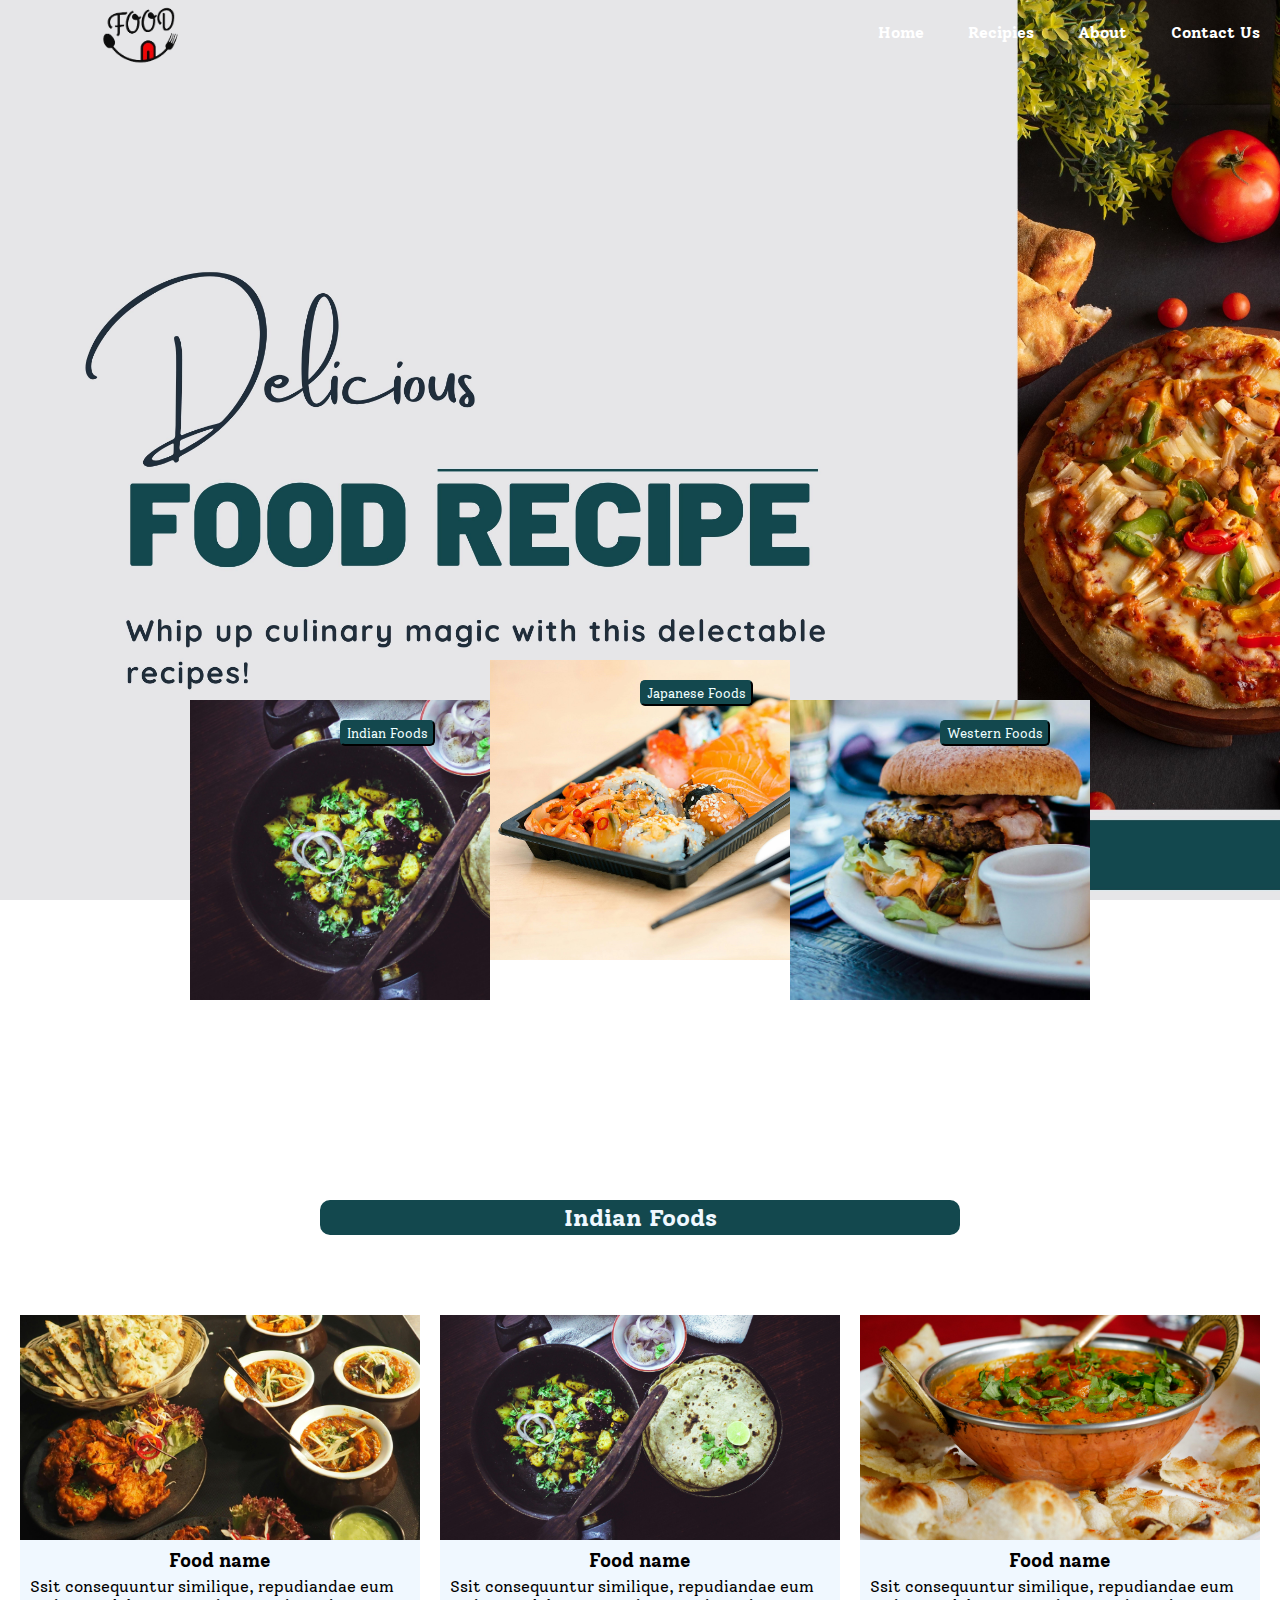
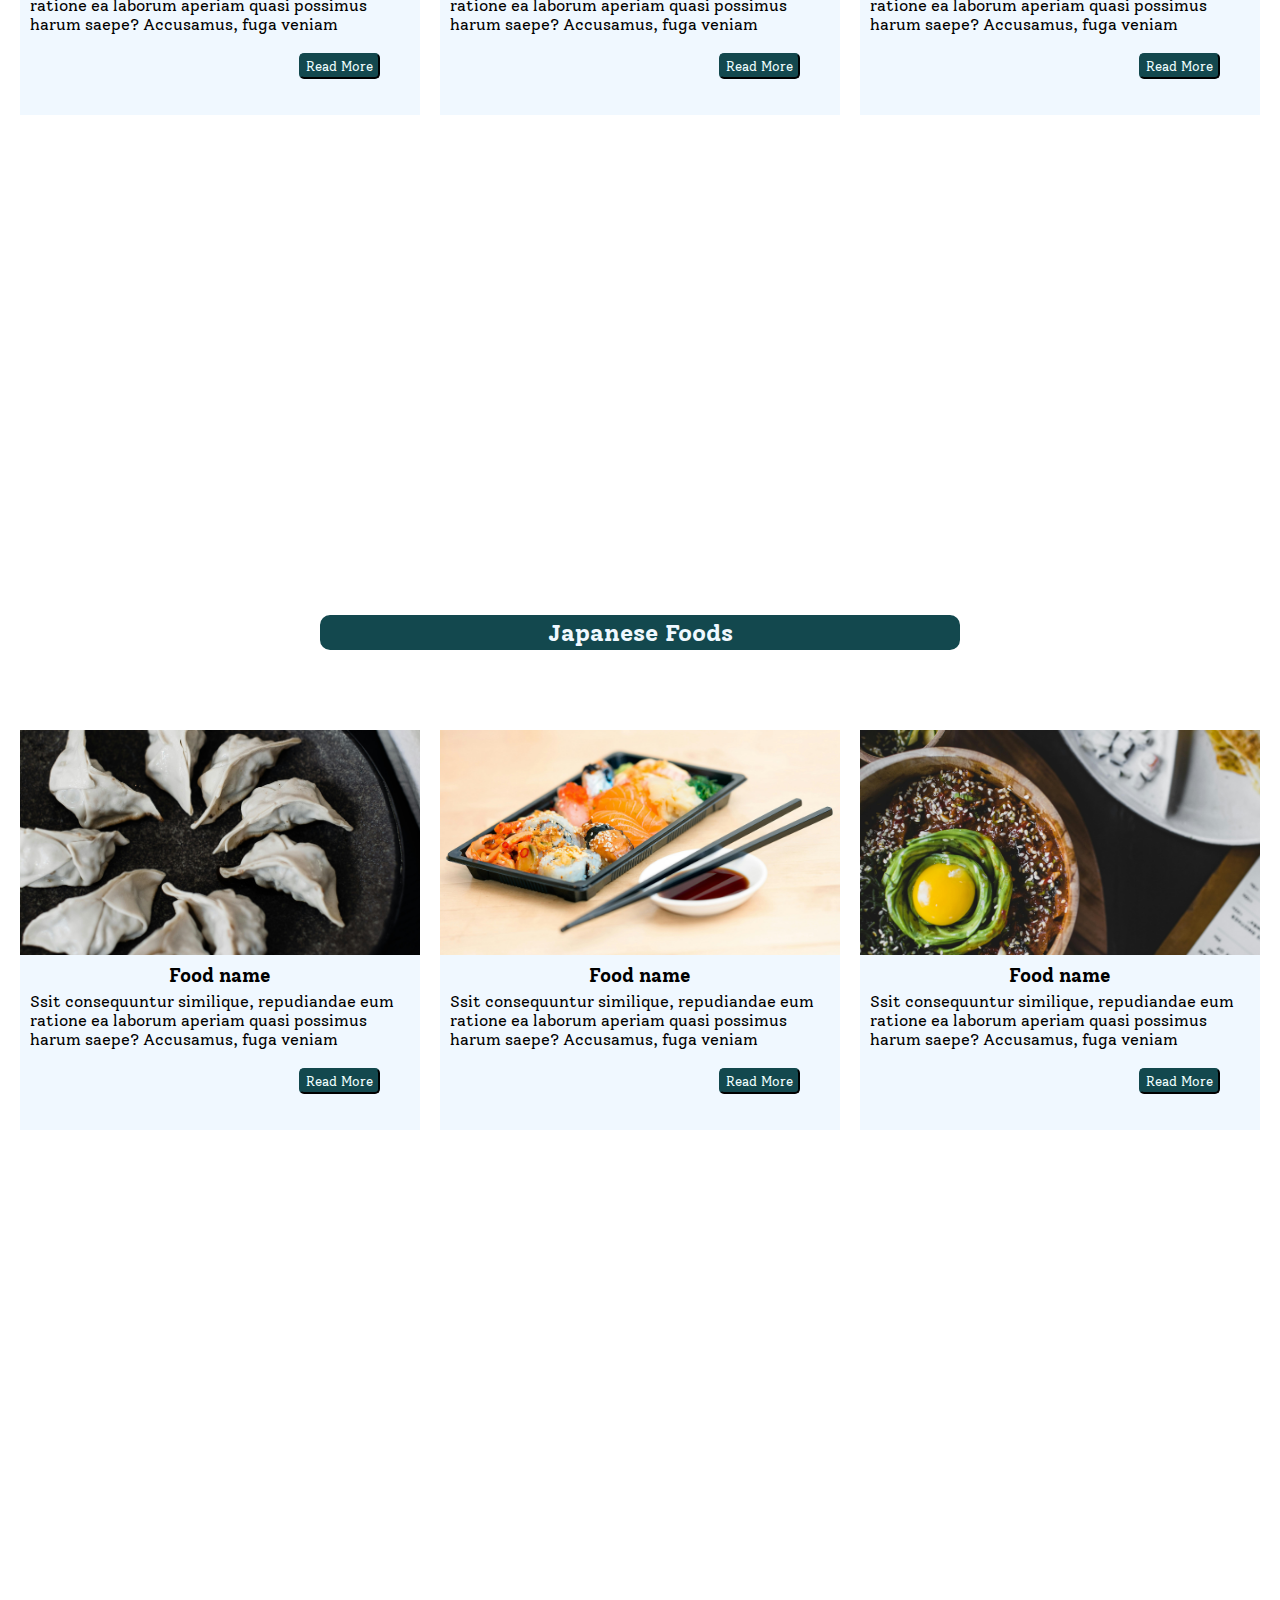
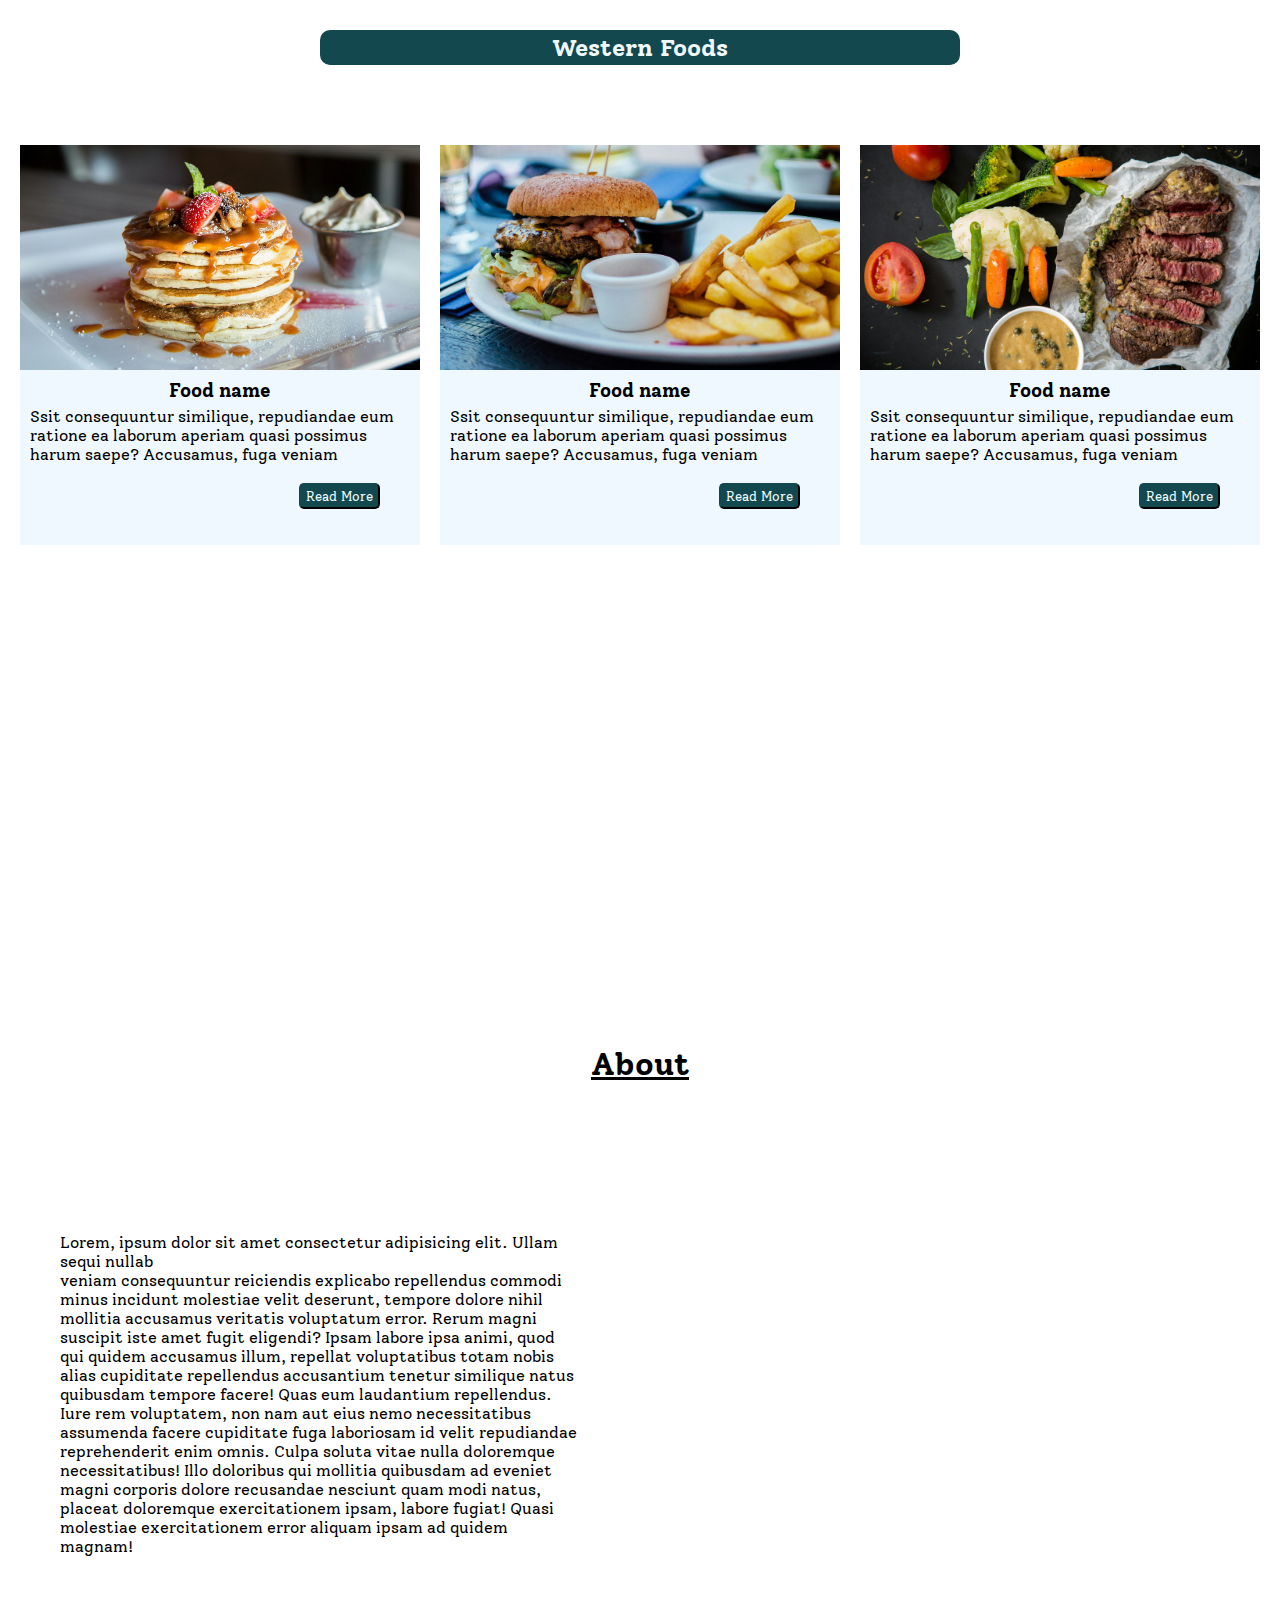
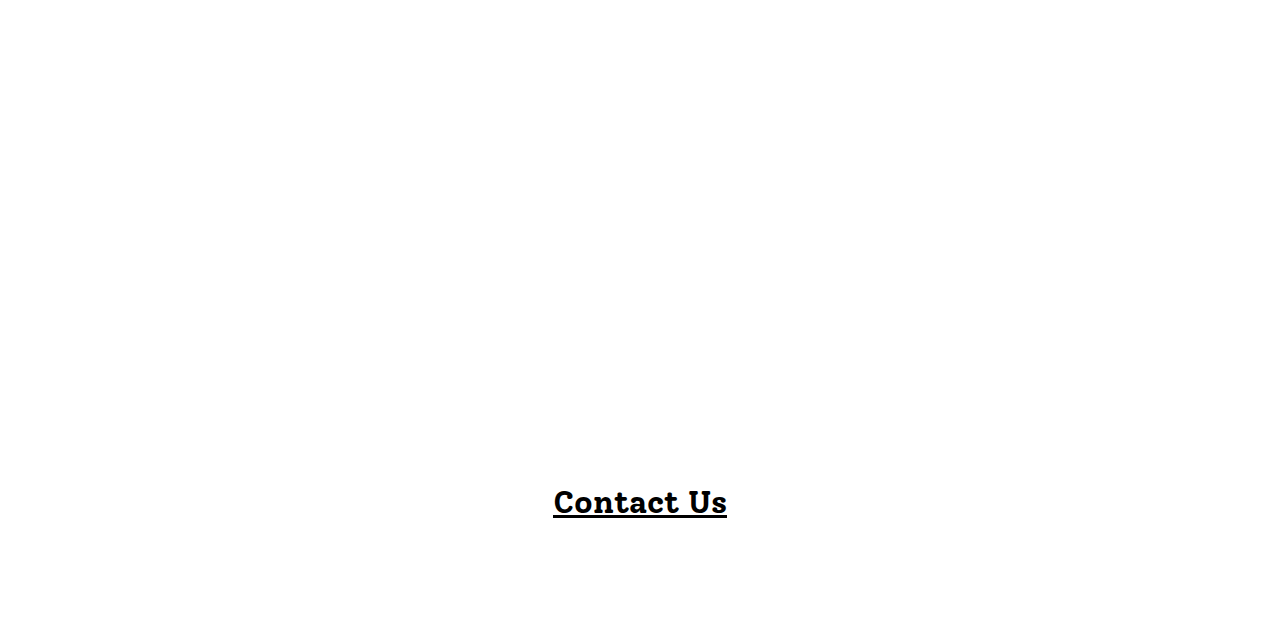
<file: index.html>
<!DOCTYPE html>
<html lang="en">

<head>
    <meta charset="UTF-8">
    <meta name="viewport" content="width=device-width, initial-scale=1.0">
    <title>Food Gallery</title>
    <link rel="stylesheet" href="./style.css">
    <link rel="stylesheet" href="https://cdnjs.cloudflare.com/ajax/libs/font-awesome/6.5.2/css/all.min.css"
        integrity="sha512-SnH5WK+bZxgPHs44uWIX+LLJAJ9/2PkPKZ5QiAj6Ta86w+fsb2TkcmfRyVX3pBnMFcV7oQPJkl9QevSCWr3W6A=="
        crossorigin="anonymous" referrerpolicy="no-referrer" />
    <!-- font -->
    <link rel="preconnect" href="https://fonts.googleapis.com">
    <link rel="preconnect" href="https://fonts.gstatic.com" crossorigin>
    <link href="https://fonts.googleapis.com/css2?family=Solway:wght@300;400;500;700;800&display=swap" rel="stylesheet">
</head>

<body>
    <div id="container">
        <!-- navbar -->
        <span id="span-head">
            <header>
                <nav>
                    <img class="logo" src="./Images/Food-Gallery-logo.png" alt="logo">
                    <ul>
                        <li class="list-items"><a class="links" href="#center">Home</a></li>
                        <li class="list-items"><a class="links" href="#h2">Recipies</a></li>
                        <li class="list-items"><a class="links" href="#about">About</a></li>
                        <li class="list-items"><a class="links" href="#contact">Contact Us</a></li>

                    </ul>
                </nav>
            </header>
        </span>
        <!-- landing part -->
        <div class="land">
            <div class="center">
                <div class="front" id="first"><a href="#h2"><button class="button1">Indian Foods</button></a></div>
                <div class="front" id="middle"><a href="#jf"><button class="button1">Japanese Foods</button></a></div>
                <div class="front" id="last"><a href="#wf"><button class="button1">Western Foods</button></a></div>
            </div>
        </div>
        <!-- food gallery section -->
        <div id="h2">
            <h2 id="h-2">Indian Foods</h2>
        </div>
        <div id="indian">

            <div class="indiv" > <img src="./Images/Indian-foods (1).jpg" alt="no" class="inimg">
                <h3>Food name</h3>
                <p>Ssit consequuntur similique, repudiandae eum ratione ea laborum aperiam quasi possimus harum saepe?
                    Accusamus, fuga veniam</p>
                <br>
                <div class="button"><button class="read-more">Read More</button></div>
            </div>
            <div class="indiv"> <img src="./Images/Indian-foods (2).jpg" alt="no" class="inimg">
                <h3>Food name</h3>
                <p>Ssit consequuntur similique, repudiandae eum ratione ea laborum aperiam quasi possimus harum saepe?
                    Accusamus, fuga veniam</p>
                <br>
                <div class="button"><button class="read-more">Read More</button></div>
            </div>
            <div class="indiv"> <img src="./Images/Indian-foods (3).jpg" alt="no" class="inimg">
                <h3>Food name</h3>
                <p>Ssit consequuntur similique, repudiandae eum ratione ea laborum aperiam quasi possimus harum saepe?
                    Accusamus, fuga veniam</p>
                <br>
                <div class="button"><button class="read-more">Read More</button></div>
            </div>
        </div>

        <div class="h2" id="jf">
            <h2>Japanese Foods</h2>
        </div>
        <div id="indian">

            <div class="indiv"> <img src="./Images/Japaness-foods (1).jpg" alt="no" class="inimg">
                <h3>Food name</h3>
                <p>Ssit consequuntur similique, repudiandae eum ratione ea laborum aperiam quasi possimus harum saepe?
                    Accusamus, fuga veniam</p>
                <br>
                <div class="button"><button class="read-more">Read More</button></div>
            </div>
            <div class="indiv"> <img src="./Images/Japaness-foods (2).jpg" alt="no" class="inimg">
                <h3>Food name</h3>
                <p>Ssit consequuntur similique, repudiandae eum ratione ea laborum aperiam quasi possimus harum saepe?
                    Accusamus, fuga veniam</p>
                <br>
                <div class="button"><button class="read-more">Read More</button></div>
            </div>
            <div class="indiv"> <img src="./Images/Japaness-foods (3).jpg" alt="no" class="inimg">
                <h3>Food name</h3>
                <p>Ssit consequuntur similique, repudiandae eum ratione ea laborum aperiam quasi possimus harum saepe?
                    Accusamus, fuga veniam</p>
                <br>
                <div class="button"><button class="read-more">Read More</button></div>
            </div>
        </div>

        <div class="h2" id="wf">
            <h2>Western Foods</h2>
        </div>
        <div id="indian">

            <div class="indiv"> <img src="./Images/western-foods (1).jpg" alt="no" class="inimg">
                <h3>Food name</h3>
                <p>Ssit consequuntur similique, repudiandae eum ratione ea laborum aperiam quasi possimus harum saepe?
                    Accusamus, fuga veniam</p>
                <br>
                <div class="button"><button class="read-more">Read More</button></div>
            </div>
            <div class="indiv"> <img src="./Images/western-foods (2).jpg" alt="no" class="inimg">
                <h3>Food name</h3>
                <p>Ssit consequuntur similique, repudiandae eum ratione ea laborum aperiam quasi possimus harum saepe?
                    Accusamus, fuga veniam</p>
                <br>
                <div class="button"><button class="read-more">Read More</button></div>
            </div>
            <div class="indiv"> <img src="./Images/western-foods (3).jpg" alt="no" class="inimg">
                <h3>Food name</h3>
                <p>Ssit consequuntur similique, repudiandae eum ratione ea laborum aperiam quasi possimus harum saepe?
                    Accusamus, fuga veniam</p>
                <br>
                <div class="button"><button class="read-more">Read More</button></div>
            </div>
        </div>

        <!-- about -->
        <h1 id="about">About</h1>
        <div class="about">
            <div id="divp">
                <p>Lorem, ipsum dolor sit amet consectetur adipisicing elit. Ullam sequi nullab<br> veniam consequuntur
                    reiciendis explicabo repellendus commodi minus incidunt molestiae velit deserunt, tempore dolore
                    nihil mollitia accusamus veritatis voluptatum error.
                    Rerum magni suscipit iste amet fugit eligendi? Ipsam labore ipsa animi, quod qui quidem accusamus
                    illum, repellat voluptatibus totam nobis alias cupiditate repellendus accusantium tenetur similique
                    natus quibusdam tempore facere!
                    Quas eum laudantium repellendus. Iure rem voluptatem, non nam aut eius nemo necessitatibus assumenda
                    facere cupiditate fuga laboriosam id velit repudiandae reprehenderit enim omnis. Culpa soluta vitae
                    nulla doloremque necessitatibus!
                    Illo doloribus qui mollitia quibusdam ad eveniet magni corporis dolore recusandae nesciunt quam modi
                    natus, placeat doloremque exercitationem ipsam, labore fugiat! Quasi molestiae exercitationem error
                    aliquam ipsam ad quidem magnam!</p>
            </div>
            <iframe width="50%" height="500px" src="https://www.youtube.com/embed/f7DOv-FIQJY"
                title="Easy Healthy Meals Recipes | Free Animated Explainer Template" frameborder="0"
                allow="accelerometer; autoplay; clipboard-write; encrypted-media; gyroscope; picture-in-picture; web-share"
                referrerpolicy="strict-origin-when-cross-origin" allowfullscreen></iframe>
        </div>
        <!-- footer -->


        <footer>
            <h1 id="contact">Contact Us</h1>
            <div class="footerdiv">

                <p><a href="" class="contact-links"><i class="fa-brands fa-twitter"> </i></a></p>
                <p><a href="" class="contact-links"><i class="fa-brands fa-tiktok"></i></a></p>
                <p><a href="" class="contact-links"><i class="fa-brands fa-facebook"></i></a></p>
                <p><a href="" class="contact-links"><i class="fa-brands fa-instagram"></i></a></p>
            </div>


        </footer>



    </div>



</body>

</html>
</file>
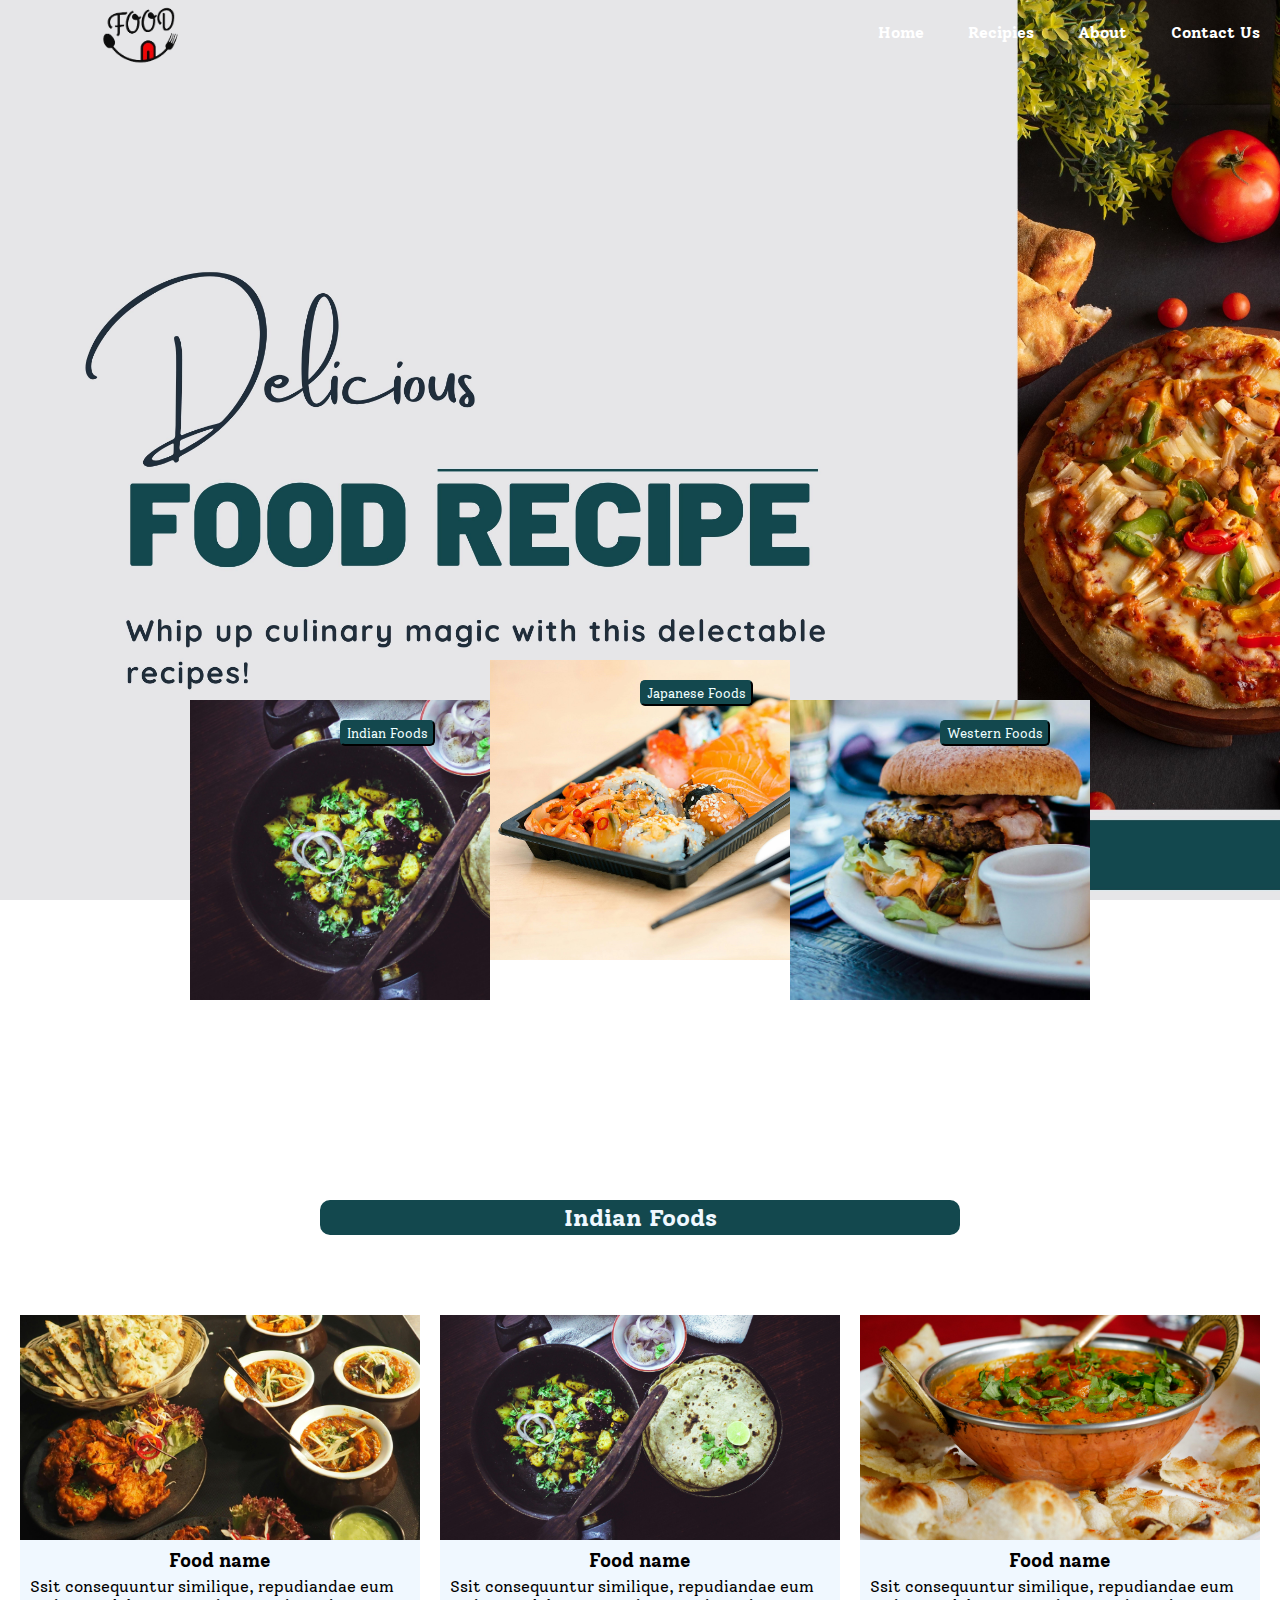
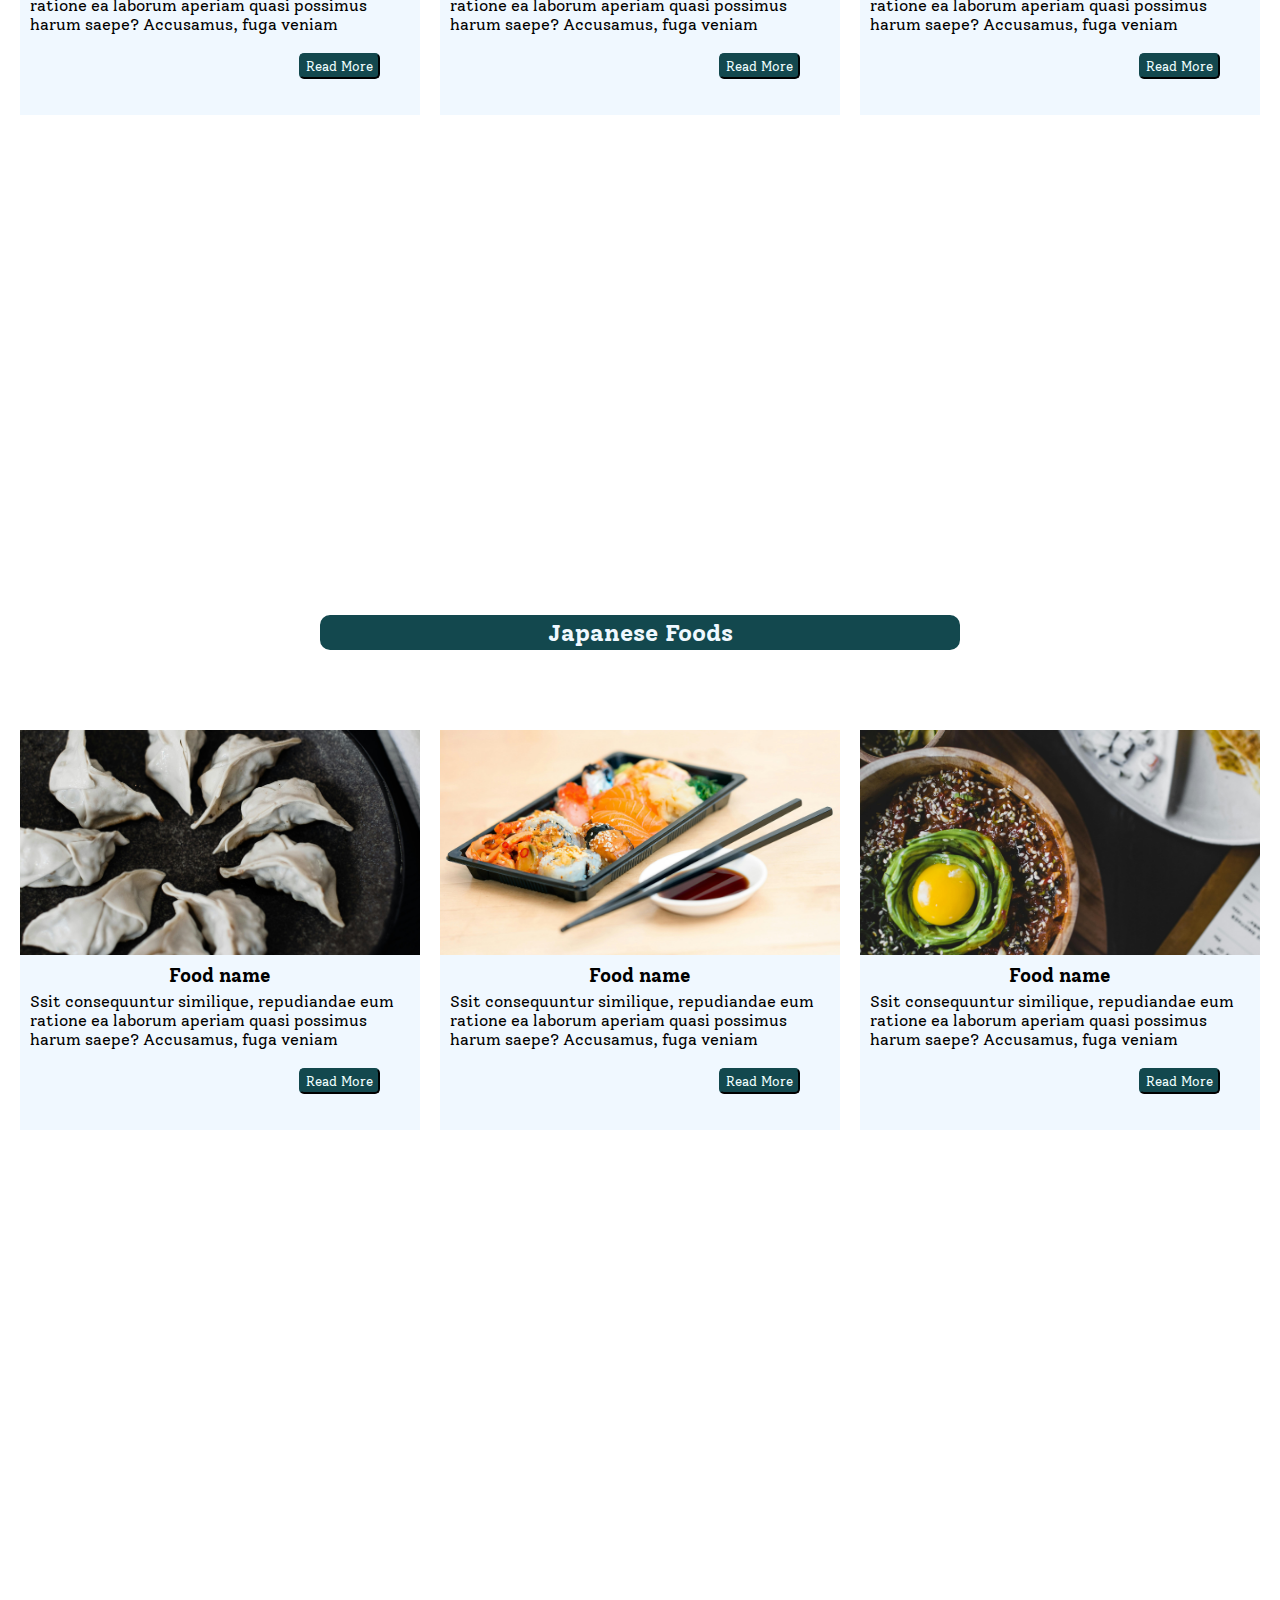
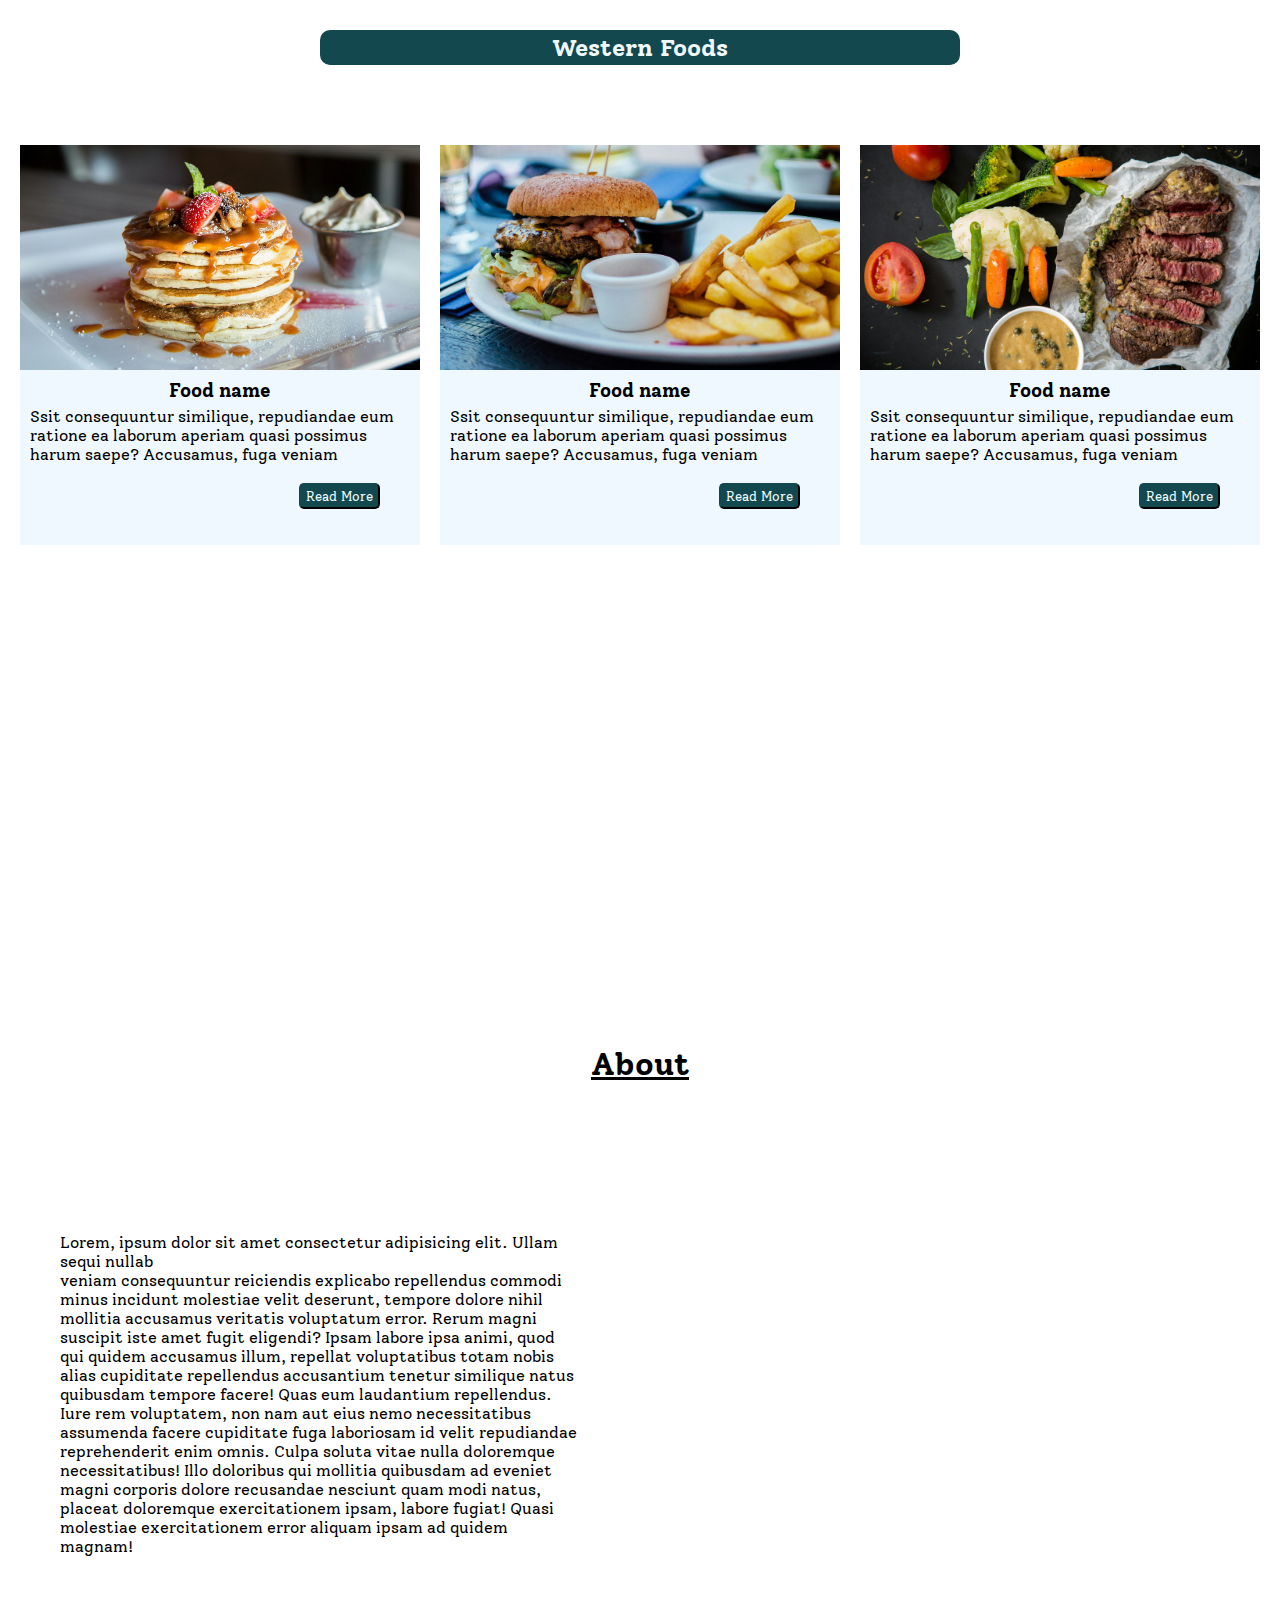
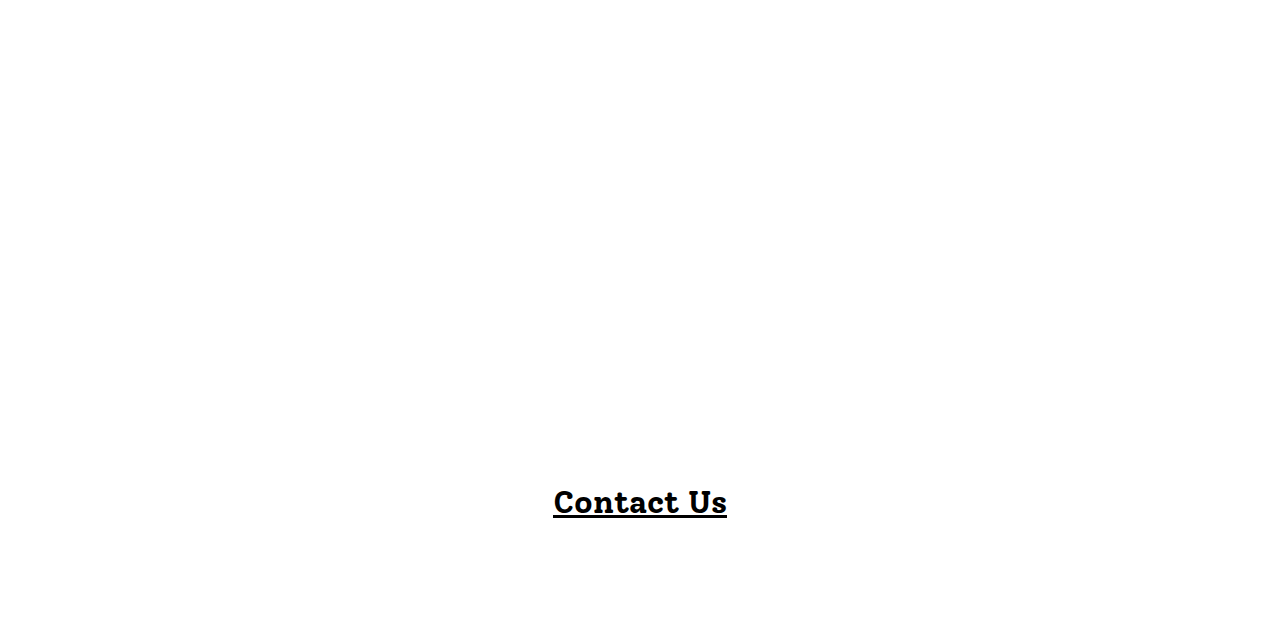
<file: Food-Gallery.html>
<!DOCTYPE html>
<html lang="en">

<head>
    <meta charset="UTF-8">
    <meta name="viewport" content="width=device-width, initial-scale=1.0">
    <title>Food Gallery</title>
    <link rel="stylesheet" href="./Food-Gallery.css">
    <link rel="stylesheet" href="https://cdnjs.cloudflare.com/ajax/libs/font-awesome/6.5.2/css/all.min.css"
        integrity="sha512-SnH5WK+bZxgPHs44uWIX+LLJAJ9/2PkPKZ5QiAj6Ta86w+fsb2TkcmfRyVX3pBnMFcV7oQPJkl9QevSCWr3W6A=="
        crossorigin="anonymous" referrerpolicy="no-referrer" />
    <!-- font -->
    <link rel="preconnect" href="https://fonts.googleapis.com">
    <link rel="preconnect" href="https://fonts.gstatic.com" crossorigin>
    <link href="https://fonts.googleapis.com/css2?family=Solway:wght@300;400;500;700;800&display=swap" rel="stylesheet">
</head>

<body>
    <div id="container">
        <!-- navbar -->
        <span id="span-head">
            <header>
                <nav>
                    <img class="logo" src="./Images/Food-Gallery-logo.png" alt="logo">
                    <ul>
                        <li class="list-items"><a class="links" href="#center">Home</a></li>
                        <li class="list-items"><a class="links" href="#h2">Recipies</a></li>
                        <li class="list-items"><a class="links" href="#about">About</a></li>
                        <li class="list-items"><a class="links" href="#contact">Contact Us</a></li>

                    </ul>
                </nav>
            </header>
        </span>
        <!-- landing part -->
        <div class="land">
            <div class="center">
                <div class="front" id="first"><a href="#h2"><button class="button1">Indian Foods</button></a></div>
                <div class="front" id="middle"><a href="#jf"><button class="button1">Japanese Foods</button></a></div>
                <div class="front" id="last"><a href="#wf"><button class="button1">Western Foods</button></a></div>
            </div>
        </div>
        <!-- food gallery section -->
        <div id="h2">
            <h2 id="h-2">Indian Foods</h2>
        </div>
        <div id="indian">

            <div class="indiv" > <img src="./Images/Indian-foods (1).jpg" alt="no" class="inimg">
                <h3>Food name</h3>
                <p>Ssit consequuntur similique, repudiandae eum ratione ea laborum aperiam quasi possimus harum saepe?
                    Accusamus, fuga veniam</p>
                <br>
                <div class="button"><button class="read-more">Read More</button></div>
            </div>
            <div class="indiv"> <img src="./Images/Indian-foods (2).jpg" alt="no" class="inimg">
                <h3>Food name</h3>
                <p>Ssit consequuntur similique, repudiandae eum ratione ea laborum aperiam quasi possimus harum saepe?
                    Accusamus, fuga veniam</p>
                <br>
                <div class="button"><button class="read-more">Read More</button></div>
            </div>
            <div class="indiv"> <img src="./Images/Indian-foods (3).jpg" alt="no" class="inimg">
                <h3>Food name</h3>
                <p>Ssit consequuntur similique, repudiandae eum ratione ea laborum aperiam quasi possimus harum saepe?
                    Accusamus, fuga veniam</p>
                <br>
                <div class="button"><button class="read-more">Read More</button></div>
            </div>
        </div>

        <div class="h2" id="jf">
            <h2>Japanese Foods</h2>
        </div>
        <div id="indian">

            <div class="indiv"> <img src="./Images/Japaness-foods (1).jpg" alt="no" class="inimg">
                <h3>Food name</h3>
                <p>Ssit consequuntur similique, repudiandae eum ratione ea laborum aperiam quasi possimus harum saepe?
                    Accusamus, fuga veniam</p>
                <br>
                <div class="button"><button class="read-more">Read More</button></div>
            </div>
            <div class="indiv"> <img src="./Images/Japaness-foods (2).jpg" alt="no" class="inimg">
                <h3>Food name</h3>
                <p>Ssit consequuntur similique, repudiandae eum ratione ea laborum aperiam quasi possimus harum saepe?
                    Accusamus, fuga veniam</p>
                <br>
                <div class="button"><button class="read-more">Read More</button></div>
            </div>
            <div class="indiv"> <img src="./Images/Japaness-foods (3).jpg" alt="no" class="inimg">
                <h3>Food name</h3>
                <p>Ssit consequuntur similique, repudiandae eum ratione ea laborum aperiam quasi possimus harum saepe?
                    Accusamus, fuga veniam</p>
                <br>
                <div class="button"><button class="read-more">Read More</button></div>
            </div>
        </div>

        <div class="h2" id="wf">
            <h2>Western Foods</h2>
        </div>
        <div id="indian">

            <div class="indiv"> <img src="./Images/western-foods (1).jpg" alt="no" class="inimg">
                <h3>Food name</h3>
                <p>Ssit consequuntur similique, repudiandae eum ratione ea laborum aperiam quasi possimus harum saepe?
                    Accusamus, fuga veniam</p>
                <br>
                <div class="button"><button class="read-more">Read More</button></div>
            </div>
            <div class="indiv"> <img src="./Images/western-foods (2).jpg" alt="no" class="inimg">
                <h3>Food name</h3>
                <p>Ssit consequuntur similique, repudiandae eum ratione ea laborum aperiam quasi possimus harum saepe?
                    Accusamus, fuga veniam</p>
                <br>
                <div class="button"><button class="read-more">Read More</button></div>
            </div>
            <div class="indiv"> <img src="./Images/western-foods (3).jpg" alt="no" class="inimg">
                <h3>Food name</h3>
                <p>Ssit consequuntur similique, repudiandae eum ratione ea laborum aperiam quasi possimus harum saepe?
                    Accusamus, fuga veniam</p>
                <br>
                <div class="button"><button class="read-more">Read More</button></div>
            </div>
        </div>

        <!-- about -->
        <h1 id="about">About</h1>
        <div class="about">
            <div id="divp">
                <p>Lorem, ipsum dolor sit amet consectetur adipisicing elit. Ullam sequi nullab<br> veniam consequuntur
                    reiciendis explicabo repellendus commodi minus incidunt molestiae velit deserunt, tempore dolore
                    nihil mollitia accusamus veritatis voluptatum error.
                    Rerum magni suscipit iste amet fugit eligendi? Ipsam labore ipsa animi, quod qui quidem accusamus
                    illum, repellat voluptatibus totam nobis alias cupiditate repellendus accusantium tenetur similique
                    natus quibusdam tempore facere!
                    Quas eum laudantium repellendus. Iure rem voluptatem, non nam aut eius nemo necessitatibus assumenda
                    facere cupiditate fuga laboriosam id velit repudiandae reprehenderit enim omnis. Culpa soluta vitae
                    nulla doloremque necessitatibus!
                    Illo doloribus qui mollitia quibusdam ad eveniet magni corporis dolore recusandae nesciunt quam modi
                    natus, placeat doloremque exercitationem ipsam, labore fugiat! Quasi molestiae exercitationem error
                    aliquam ipsam ad quidem magnam!</p>
            </div>
            <iframe width="50%" height="500px" src="https://www.youtube.com/embed/f7DOv-FIQJY"
                title="Easy Healthy Meals Recipes | Free Animated Explainer Template" frameborder="0"
                allow="accelerometer; autoplay; clipboard-write; encrypted-media; gyroscope; picture-in-picture; web-share"
                referrerpolicy="strict-origin-when-cross-origin" allowfullscreen></iframe>
        </div>
        <!-- footer -->


        <footer>
            <h1 id="contact">Contact Us</h1>
            <div class="footerdiv">

                <p><a href="" class="contact-links"><i class="fa-brands fa-twitter"> </i></a></p>
                <p><a href="" class="contact-links"><i class="fa-brands fa-tiktok"></i></a></p>
                <p><a href="" class="contact-links"><i class="fa-brands fa-facebook"></i></a></p>
                <p><a href="" class="contact-links"><i class="fa-brands fa-instagram"></i></a></p>
            </div>


        </footer>



    </div>



</body>

</html>
</file>
<file: style.css>
html {
    scroll-behavior: smooth;
   }
* {
    margin: 0px;
    padding: 0px;
    box-sizing: border-box;
    font-family: "Solway", serif;
}

#container {
    width: 100%;
    height: 100vh;
    position: relative;
}

#span-head {
    width: 100%;
    position: absolute;
    z-index: 5;
}

header {
    width: 100%;

}

nav {
    display: flex;
    justify-content: space-between;
    align-items: center;
    margin-left: 100px;
}

.logo {
    width: 80px;
}

.list-items {
    list-style: none;
    display: inline;
    margin: 0px 20px;
}

.links {
    text-decoration: none;
    font-weight: 600;
    color: white;
}

.links:hover {
    text-decoration: underline;
    color: rgb(51, 139, 117);
}

.land {
    width: 100%;
    height: 100vh;
    background-image: url('./Images/Modern\ Delicious\ Food\ Banner.jpg');
    background-size: cover;
    background-attachment: fixed;


}

.front {
    width: 300px;
    height: 300px;
    background-color: bisque;
    background-size: cover;
    display: flex;
    justify-content: center;
}

.center {
    width: 100%;
    height: 1000px;
    display: flex;
    justify-content: center;
    align-items: end;
    position: absolute;
    z-index: 0;
}

#first {
    background-image: url('./Images/Indian-foods\ \(2\).jpg');
}

#middle {
    margin-bottom: 40px;
    background-image: url('./Images/Japaness-foods\ \(2\).jpg');
}

#last {
    background-image: url('./Images/western-foods\ \(2\).jpg');
}

.button1 {
    position: absolute;
    margin-top: 20px;
    background-color: #13484E;
    text-decoration: none;
    border-radius: 5px;
    padding: 3px 5px;
    border-color: #13484E;
    color: azure;

}

button:hover {
    background-color: rgb(51, 139, 117);
}

#indian {
    width: 100%;
    height: 100vh;
    margin-top: 30px;
    display: flex;
    justify-content: space-evenly;

}

.indiv {
    width: 400px;
    height: 400px;
    background-color: aliceblue;

}

.inimg {
    width: 100%;

}

h3 {
    text-align: center;
    margin: 5px;
}

p {
    padding: 0px 10px;
    margin: 0px;
}

.read-more {
    background-color: #13484E;
    border-color: #13484E;
    border-radius: 5px;
    padding: 3px 5px;
    color: azure;

}

.button {
    width: 90%;
    display: flex;
    justify-content: end;
    margin-right: 20px;
}

#h2 {
    width: 100%;
    display: flex;
    justify-content: center;
}

.h2 {
    width: 100%;
    display: flex;
    justify-content: center;
}

h2 {
    color: aliceblue;
    text-align: center;
    width: 50%;
    margin-top: 0px;
    margin-bottom: 50px;
    background-color: #13484E;
    border: solid;
    border-color: #13484E;
    border-radius: 10px;
}

#h-2 {
    text-align: center;
    width: 50%;
    margin-top: 300px;
    margin-bottom: 50px;
    background-color: #13484E;
    border: solid;
    border-color: #13484E;
    border-radius: 10px;
}

.p {
    width: 100%;
    height: 100px;
    /* display: flex;
    justify-content: center; */
    /* align-items: center; */
}

.h {
    margin: 10px;
}


#about {
    text-align: center;
    text-decoration: underline;
}

#divp {
    width: 50%;
    padding: 50px
}

.about {
    margin-top: 100px;
    width: 100%;
    height: 100vh;
    display: flex;
    justify-content: center;
}

iframe {
    padding: 50px 50px 0px 0px;
}

.footerdiv{width: 100%;
height: 100px;
display: flex;
justify-content: center;
margin-top:20px ;
margin-bottom:100px ;
}

#contact{text-align: center;
    text-decoration: underline;}

.contact-links{color: black;}

i{font-size: 30px;}
</file>
<file: Food-Gallery.css>
html {
    scroll-behavior: smooth;
   }
* {
    margin: 0px;
    padding: 0px;
    box-sizing: border-box;
    font-family: "Solway", serif;
}

#container {
    width: 100%;
    height: 100vh;
    position: relative;
}

#span-head {
    width: 100%;
    position: absolute;
    z-index: 5;
}

header {
    width: 100%;

}

nav {
    display: flex;
    justify-content: space-between;
    align-items: center;
    margin-left: 100px;
}

.logo {
    width: 80px;
}

.list-items {
    list-style: none;
    display: inline;
    margin: 0px 20px;
}

.links {
    text-decoration: none;
    font-weight: 600;
    color: white;
}

.links:hover {
    text-decoration: underline;
    color: rgb(51, 139, 117);
}

.land {
    width: 100%;
    height: 100vh;
    background-image: url('./Images/Modern\ Delicious\ Food\ Banner.jpg');
    background-size: cover;
    background-attachment: fixed;


}

.front {
    width: 300px;
    height: 300px;
    background-color: bisque;
    background-size: cover;
    display: flex;
    justify-content: center;
}

.center {
    width: 100%;
    height: 1000px;
    display: flex;
    justify-content: center;
    align-items: end;
    position: absolute;
    z-index: 0;
}

#first {
    background-image: url('./Images/Indian-foods\ \(2\).jpg');
}

#middle {
    margin-bottom: 40px;
    background-image: url('./Images/Japaness-foods\ \(2\).jpg');
}

#last {
    background-image: url('./Images/western-foods\ \(2\).jpg');
}

.button1 {
    position: absolute;
    margin-top: 20px;
    background-color: #13484E;
    text-decoration: none;
    border-radius: 5px;
    padding: 3px 5px;
    border-color: #13484E;
    color: azure;

}

button:hover {
    background-color: rgb(51, 139, 117);
}

#indian {
    width: 100%;
    height: 100vh;
    margin-top: 30px;
    display: flex;
    justify-content: space-evenly;

}

.indiv {
    width: 400px;
    height: 400px;
    background-color: aliceblue;

}

.inimg {
    width: 100%;

}

h3 {
    text-align: center;
    margin: 5px;
}

p {
    padding: 0px 10px;
    margin: 0px;
}

.read-more {
    background-color: #13484E;
    border-color: #13484E;
    border-radius: 5px;
    padding: 3px 5px;
    color: azure;

}

.button {
    width: 90%;
    display: flex;
    justify-content: end;
    margin-right: 20px;
}

#h2 {
    width: 100%;
    display: flex;
    justify-content: center;
}

.h2 {
    width: 100%;
    display: flex;
    justify-content: center;
}

h2 {
    color: aliceblue;
    text-align: center;
    width: 50%;
    margin-top: 0px;
    margin-bottom: 50px;
    background-color: #13484E;
    border: solid;
    border-color: #13484E;
    border-radius: 10px;
}

#h-2 {
    text-align: center;
    width: 50%;
    margin-top: 300px;
    margin-bottom: 50px;
    background-color: #13484E;
    border: solid;
    border-color: #13484E;
    border-radius: 10px;
}

.p {
    width: 100%;
    height: 100px;
    /* display: flex;
    justify-content: center; */
    /* align-items: center; */
}

.h {
    margin: 10px;
}


#about {
    text-align: center;
    text-decoration: underline;
}

#divp {
    width: 50%;
    padding: 50px
}

.about {
    margin-top: 100px;
    width: 100%;
    height: 100vh;
    display: flex;
    justify-content: center;
}

iframe {
    padding: 50px 50px 0px 0px;
}

.footerdiv{width: 100%;
height: 100px;
display: flex;
justify-content: center;
margin-top:20px ;
margin-bottom:100px ;
}

#contact{text-align: center;
    text-decoration: underline;}

.contact-links{color: black;}

i{font-size: 30px;}
</file>
